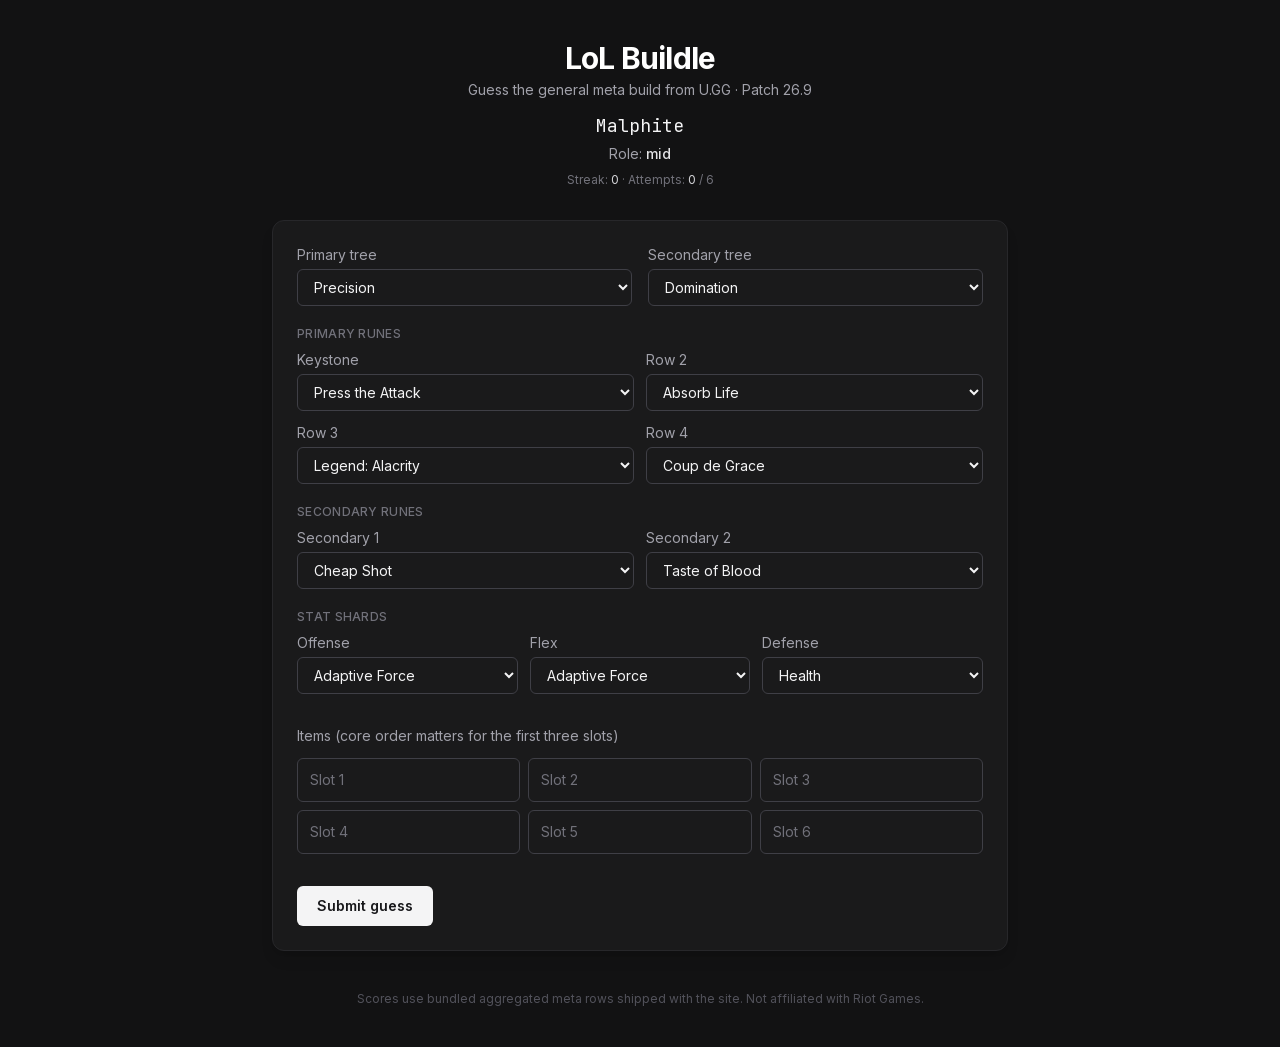
<file: LoLBuildle/index.html>
<!DOCTYPE html><html lang="en" class="__variable_273b63 __variable_36da45"><head><meta charSet="utf-8"/><meta name="viewport" content="width=device-width, initial-scale=1"/><link rel="preload" href="/LoLBuildle/_next/static/media/bb3ef058b751a6ad-s.p.woff2" as="font" crossorigin="" type="font/woff2"/><link rel="preload" href="/LoLBuildle/_next/static/media/e4af272ccee01ff0-s.p.woff2" as="font" crossorigin="" type="font/woff2"/><link rel="stylesheet" href="/LoLBuildle/_next/static/css/c5a695d36ad70a7c.css" data-precedence="next"/><link rel="preload" as="script" fetchPriority="low" href="/LoLBuildle/_next/static/chunks/webpack-848da91b19ea1b37.js"/><script src="/LoLBuildle/_next/static/chunks/fd9d1056-253d8695cd74475a.js" async=""></script><script src="/LoLBuildle/_next/static/chunks/117-18b9ab8ec4250853.js" async=""></script><script src="/LoLBuildle/_next/static/chunks/main-app-223fb19ff7f71c85.js" async=""></script><script src="/LoLBuildle/_next/static/chunks/app/page-244174dd57b11d6e.js" async=""></script><title>LoL Buildle</title><meta name="description" content="Daily League of Legends rune and item build puzzle"/><meta name="next-size-adjust"/><script src="/LoLBuildle/_next/static/chunks/polyfills-42372ed130431b0a.js" noModule=""></script></head><body class="font-sans"><main class="mx-auto flex min-h-screen max-w-3xl flex-col items-center justify-center px-4"><p class="text-zinc-400">Loading challenge…</p></main><script src="/LoLBuildle/_next/static/chunks/webpack-848da91b19ea1b37.js" async=""></script><script>(self.__next_f=self.__next_f||[]).push([0]);self.__next_f.push([2,null])</script><script>self.__next_f.push([1,"1:HL[\"/LoLBuildle/_next/static/media/bb3ef058b751a6ad-s.p.woff2\",\"font\",{\"crossOrigin\":\"\",\"type\":\"font/woff2\"}]\n2:HL[\"/LoLBuildle/_next/static/media/e4af272ccee01ff0-s.p.woff2\",\"font\",{\"crossOrigin\":\"\",\"type\":\"font/woff2\"}]\n3:HL[\"/LoLBuildle/_next/static/css/c5a695d36ad70a7c.css\",\"style\"]\n"])</script><script>self.__next_f.push([1,"4:I[2846,[],\"\"]\n6:I[9107,[],\"ClientPageRoot\"]\n7:I[182,[\"931\",\"static/chunks/app/page-244174dd57b11d6e.js\"],\"default\",1]\n8:I[4707,[],\"\"]\n9:I[6423,[],\"\"]\nb:I[1060,[],\"\"]\nc:[]\n"])</script><script>self.__next_f.push([1,"0:[\"$\",\"$L4\",null,{\"buildId\":\"QtDB78Mmbv6wPQMJ40Lkt\",\"assetPrefix\":\"/LoLBuildle\",\"urlParts\":[\"\",\"\"],\"initialTree\":[\"\",{\"children\":[\"__PAGE__\",{}]},\"$undefined\",\"$undefined\",true],\"initialSeedData\":[\"\",{\"children\":[\"__PAGE__\",{},[[\"$L5\",[\"$\",\"$L6\",null,{\"props\":{\"params\":{},\"searchParams\":{}},\"Component\":\"$7\"}],null],null],null]},[[[[\"$\",\"link\",\"0\",{\"rel\":\"stylesheet\",\"href\":\"/LoLBuildle/_next/static/css/c5a695d36ad70a7c.css\",\"precedence\":\"next\",\"crossOrigin\":\"$undefined\"}]],[\"$\",\"html\",null,{\"lang\":\"en\",\"className\":\"__variable_273b63 __variable_36da45\",\"children\":[\"$\",\"body\",null,{\"className\":\"font-sans\",\"children\":[\"$\",\"$L8\",null,{\"parallelRouterKey\":\"children\",\"segmentPath\":[\"children\"],\"error\":\"$undefined\",\"errorStyles\":\"$undefined\",\"errorScripts\":\"$undefined\",\"template\":[\"$\",\"$L9\",null,{}],\"templateStyles\":\"$undefined\",\"templateScripts\":\"$undefined\",\"notFound\":[[\"$\",\"title\",null,{\"children\":\"404: This page could not be found.\"}],[\"$\",\"div\",null,{\"style\":{\"fontFamily\":\"system-ui,\\\"Segoe UI\\\",Roboto,Helvetica,Arial,sans-serif,\\\"Apple Color Emoji\\\",\\\"Segoe UI Emoji\\\"\",\"height\":\"100vh\",\"textAlign\":\"center\",\"display\":\"flex\",\"flexDirection\":\"column\",\"alignItems\":\"center\",\"justifyContent\":\"center\"},\"children\":[\"$\",\"div\",null,{\"children\":[[\"$\",\"style\",null,{\"dangerouslySetInnerHTML\":{\"__html\":\"body{color:#000;background:#fff;margin:0}.next-error-h1{border-right:1px solid rgba(0,0,0,.3)}@media (prefers-color-scheme:dark){body{color:#fff;background:#000}.next-error-h1{border-right:1px solid rgba(255,255,255,.3)}}\"}}],[\"$\",\"h1\",null,{\"className\":\"next-error-h1\",\"style\":{\"display\":\"inline-block\",\"margin\":\"0 20px 0 0\",\"padding\":\"0 23px 0 0\",\"fontSize\":24,\"fontWeight\":500,\"verticalAlign\":\"top\",\"lineHeight\":\"49px\"},\"children\":\"404\"}],[\"$\",\"div\",null,{\"style\":{\"display\":\"inline-block\"},\"children\":[\"$\",\"h2\",null,{\"style\":{\"fontSize\":14,\"fontWeight\":400,\"lineHeight\":\"49px\",\"margin\":0},\"children\":\"This page could not be found.\"}]}]]}]}]],\"notFoundStyles\":[]}]}]}]],null],null],\"couldBeIntercepted\":false,\"initialHead\":[null,\"$La\"],\"globalErrorComponent\":\"$b\",\"missingSlots\":\"$Wc\"}]\n"])</script><script>self.__next_f.push([1,"a:[[\"$\",\"meta\",\"0\",{\"name\":\"viewport\",\"content\":\"width=device-width, initial-scale=1\"}],[\"$\",\"meta\",\"1\",{\"charSet\":\"utf-8\"}],[\"$\",\"title\",\"2\",{\"children\":\"LoL Buildle\"}],[\"$\",\"meta\",\"3\",{\"name\":\"description\",\"content\":\"Daily League of Legends rune and item build puzzle\"}],[\"$\",\"meta\",\"4\",{\"name\":\"next-size-adjust\"}]]\n5:null\n"])</script></body></html>
</file>
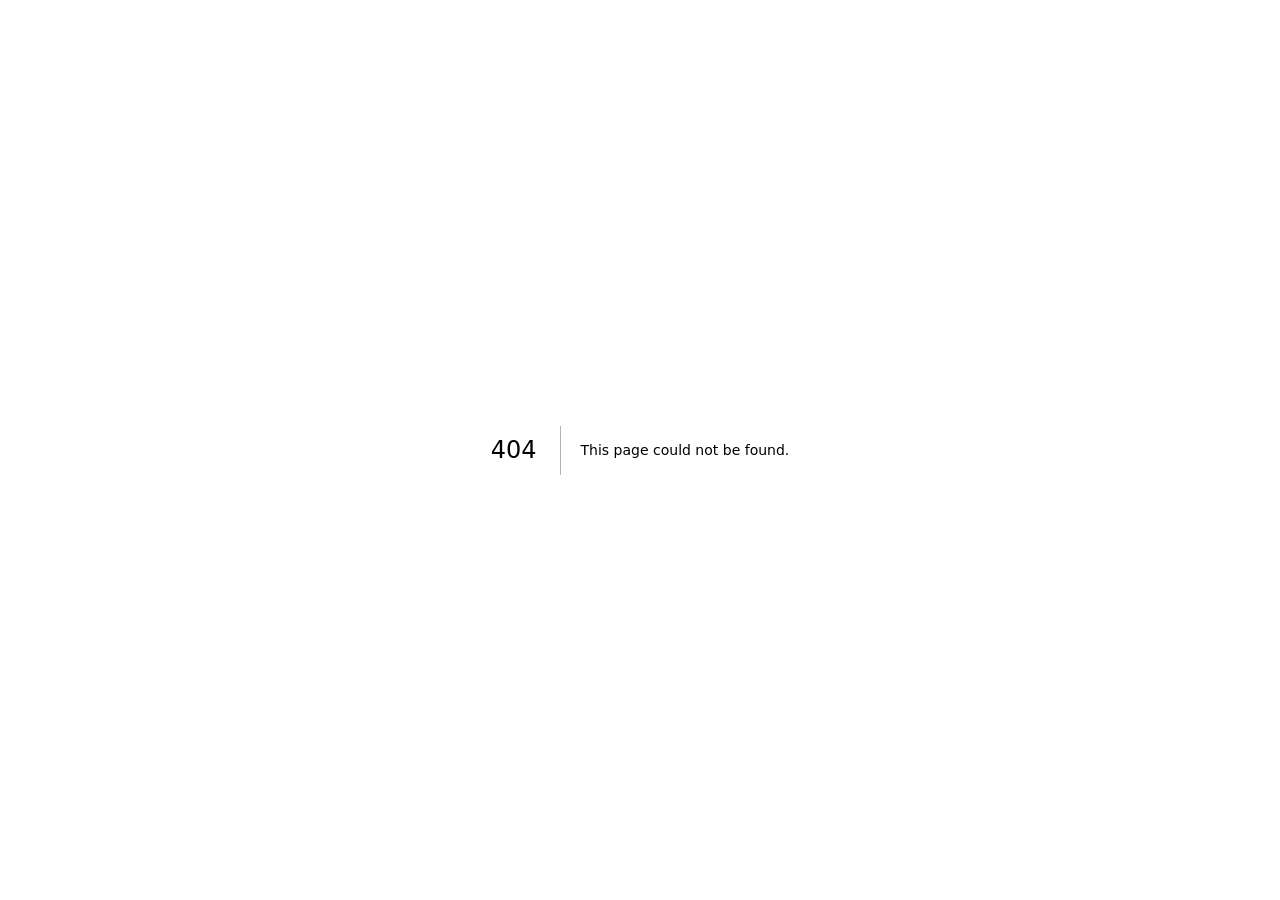
<file: LoLBuildle/404/index.html>
<!DOCTYPE html><html lang="en" class="__variable_273b63 __variable_36da45"><head><meta charSet="utf-8"/><meta name="viewport" content="width=device-width, initial-scale=1"/><link rel="preload" href="/LoLBuildle/_next/static/media/bb3ef058b751a6ad-s.p.woff2" as="font" crossorigin="" type="font/woff2"/><link rel="preload" href="/LoLBuildle/_next/static/media/e4af272ccee01ff0-s.p.woff2" as="font" crossorigin="" type="font/woff2"/><link rel="stylesheet" href="/LoLBuildle/_next/static/css/c5a695d36ad70a7c.css" data-precedence="next"/><link rel="preload" as="script" fetchPriority="low" href="/LoLBuildle/_next/static/chunks/webpack-848da91b19ea1b37.js"/><script src="/LoLBuildle/_next/static/chunks/fd9d1056-253d8695cd74475a.js" async=""></script><script src="/LoLBuildle/_next/static/chunks/117-18b9ab8ec4250853.js" async=""></script><script src="/LoLBuildle/_next/static/chunks/main-app-223fb19ff7f71c85.js" async=""></script><meta name="robots" content="noindex"/><title>404: This page could not be found.</title><title>LoL Buildle</title><meta name="description" content="Daily League of Legends rune and item build puzzle"/><meta name="next-size-adjust"/><script src="/LoLBuildle/_next/static/chunks/polyfills-42372ed130431b0a.js" noModule=""></script></head><body class="font-sans"><div style="font-family:system-ui,&quot;Segoe UI&quot;,Roboto,Helvetica,Arial,sans-serif,&quot;Apple Color Emoji&quot;,&quot;Segoe UI Emoji&quot;;height:100vh;text-align:center;display:flex;flex-direction:column;align-items:center;justify-content:center"><div><style>body{color:#000;background:#fff;margin:0}.next-error-h1{border-right:1px solid rgba(0,0,0,.3)}@media (prefers-color-scheme:dark){body{color:#fff;background:#000}.next-error-h1{border-right:1px solid rgba(255,255,255,.3)}}</style><h1 class="next-error-h1" style="display:inline-block;margin:0 20px 0 0;padding:0 23px 0 0;font-size:24px;font-weight:500;vertical-align:top;line-height:49px">404</h1><div style="display:inline-block"><h2 style="font-size:14px;font-weight:400;line-height:49px;margin:0">This page could not be found.</h2></div></div></div><script src="/LoLBuildle/_next/static/chunks/webpack-848da91b19ea1b37.js" async=""></script><script>(self.__next_f=self.__next_f||[]).push([0]);self.__next_f.push([2,null])</script><script>self.__next_f.push([1,"1:HL[\"/LoLBuildle/_next/static/media/bb3ef058b751a6ad-s.p.woff2\",\"font\",{\"crossOrigin\":\"\",\"type\":\"font/woff2\"}]\n2:HL[\"/LoLBuildle/_next/static/media/e4af272ccee01ff0-s.p.woff2\",\"font\",{\"crossOrigin\":\"\",\"type\":\"font/woff2\"}]\n3:HL[\"/LoLBuildle/_next/static/css/c5a695d36ad70a7c.css\",\"style\"]\n"])</script><script>self.__next_f.push([1,"4:I[2846,[],\"\"]\n6:I[4707,[],\"\"]\n7:I[6423,[],\"\"]\nd:I[1060,[],\"\"]\n8:{\"fontFamily\":\"system-ui,\\\"Segoe UI\\\",Roboto,Helvetica,Arial,sans-serif,\\\"Apple Color Emoji\\\",\\\"Segoe UI Emoji\\\"\",\"height\":\"100vh\",\"textAlign\":\"center\",\"display\":\"flex\",\"flexDirection\":\"column\",\"alignItems\":\"center\",\"justifyContent\":\"center\"}\n9:{\"display\":\"inline-block\",\"margin\":\"0 20px 0 0\",\"padding\":\"0 23px 0 0\",\"fontSize\":24,\"fontWeight\":500,\"verticalAlign\":\"top\",\"lineHeight\":\"49px\"}\na:{\"display\":\"inline-block\"}\nb:{\"fontSize\":14,\"fontWeight\":400,\"lineHeight\":\"49px\",\"margin\":0}\ne:[]\n"])</script><script>self.__next_f.push([1,"0:[\"$\",\"$L4\",null,{\"buildId\":\"QtDB78Mmbv6wPQMJ40Lkt\",\"assetPrefix\":\"/LoLBuildle\",\"urlParts\":[\"\",\"_not-found\",\"\"],\"initialTree\":[\"\",{\"children\":[\"/_not-found\",{\"children\":[\"__PAGE__\",{}]}]},\"$undefined\",\"$undefined\",true],\"initialSeedData\":[\"\",{\"children\":[\"/_not-found\",{\"children\":[\"__PAGE__\",{},[[\"$L5\",[[\"$\",\"title\",null,{\"children\":\"404: This page could not be found.\"}],[\"$\",\"div\",null,{\"style\":{\"fontFamily\":\"system-ui,\\\"Segoe UI\\\",Roboto,Helvetica,Arial,sans-serif,\\\"Apple Color Emoji\\\",\\\"Segoe UI Emoji\\\"\",\"height\":\"100vh\",\"textAlign\":\"center\",\"display\":\"flex\",\"flexDirection\":\"column\",\"alignItems\":\"center\",\"justifyContent\":\"center\"},\"children\":[\"$\",\"div\",null,{\"children\":[[\"$\",\"style\",null,{\"dangerouslySetInnerHTML\":{\"__html\":\"body{color:#000;background:#fff;margin:0}.next-error-h1{border-right:1px solid rgba(0,0,0,.3)}@media (prefers-color-scheme:dark){body{color:#fff;background:#000}.next-error-h1{border-right:1px solid rgba(255,255,255,.3)}}\"}}],[\"$\",\"h1\",null,{\"className\":\"next-error-h1\",\"style\":{\"display\":\"inline-block\",\"margin\":\"0 20px 0 0\",\"padding\":\"0 23px 0 0\",\"fontSize\":24,\"fontWeight\":500,\"verticalAlign\":\"top\",\"lineHeight\":\"49px\"},\"children\":\"404\"}],[\"$\",\"div\",null,{\"style\":{\"display\":\"inline-block\"},\"children\":[\"$\",\"h2\",null,{\"style\":{\"fontSize\":14,\"fontWeight\":400,\"lineHeight\":\"49px\",\"margin\":0},\"children\":\"This page could not be found.\"}]}]]}]}]],null],null],null]},[null,[\"$\",\"$L6\",null,{\"parallelRouterKey\":\"children\",\"segmentPath\":[\"children\",\"/_not-found\",\"children\"],\"error\":\"$undefined\",\"errorStyles\":\"$undefined\",\"errorScripts\":\"$undefined\",\"template\":[\"$\",\"$L7\",null,{}],\"templateStyles\":\"$undefined\",\"templateScripts\":\"$undefined\",\"notFound\":\"$undefined\",\"notFoundStyles\":\"$undefined\"}]],null]},[[[[\"$\",\"link\",\"0\",{\"rel\":\"stylesheet\",\"href\":\"/LoLBuildle/_next/static/css/c5a695d36ad70a7c.css\",\"precedence\":\"next\",\"crossOrigin\":\"$undefined\"}]],[\"$\",\"html\",null,{\"lang\":\"en\",\"className\":\"__variable_273b63 __variable_36da45\",\"children\":[\"$\",\"body\",null,{\"className\":\"font-sans\",\"children\":[\"$\",\"$L6\",null,{\"parallelRouterKey\":\"children\",\"segmentPath\":[\"children\"],\"error\":\"$undefined\",\"errorStyles\":\"$undefined\",\"errorScripts\":\"$undefined\",\"template\":[\"$\",\"$L7\",null,{}],\"templateStyles\":\"$undefined\",\"templateScripts\":\"$undefined\",\"notFound\":[[\"$\",\"title\",null,{\"children\":\"404: This page could not be found.\"}],[\"$\",\"div\",null,{\"style\":\"$8\",\"children\":[\"$\",\"div\",null,{\"children\":[[\"$\",\"style\",null,{\"dangerouslySetInnerHTML\":{\"__html\":\"body{color:#000;background:#fff;margin:0}.next-error-h1{border-right:1px solid rgba(0,0,0,.3)}@media (prefers-color-scheme:dark){body{color:#fff;background:#000}.next-error-h1{border-right:1px solid rgba(255,255,255,.3)}}\"}}],[\"$\",\"h1\",null,{\"className\":\"next-error-h1\",\"style\":\"$9\",\"children\":\"404\"}],[\"$\",\"div\",null,{\"style\":\"$a\",\"children\":[\"$\",\"h2\",null,{\"style\":\"$b\",\"children\":\"This page could not be found.\"}]}]]}]}]],\"notFoundStyles\":[]}]}]}]],null],null],\"couldBeIntercepted\":false,\"initialHead\":[[\"$\",\"meta\",null,{\"name\":\"robots\",\"content\":\"noindex\"}],\"$Lc\"],\"globalErrorComponent\":\"$d\",\"missingSlots\":\"$We\"}]\n"])</script><script>self.__next_f.push([1,"c:[[\"$\",\"meta\",\"0\",{\"name\":\"viewport\",\"content\":\"width=device-width, initial-scale=1\"}],[\"$\",\"meta\",\"1\",{\"charSet\":\"utf-8\"}],[\"$\",\"title\",\"2\",{\"children\":\"LoL Buildle\"}],[\"$\",\"meta\",\"3\",{\"name\":\"description\",\"content\":\"Daily League of Legends rune and item build puzzle\"}],[\"$\",\"meta\",\"4\",{\"name\":\"next-size-adjust\"}]]\n5:null\n"])</script></body></html>
</file>
<file: LoLBuildle/_next/static/css/c5a695d36ad70a7c.css>
@font-face{font-family:__Inter_273b63;font-style:normal;font-weight:100 900;font-display:swap;src:url(/LoLBuildle/_next/static/media/ba9851c3c22cd980-s.woff2) format("woff2");unicode-range:u+0460-052f,u+1c80-1c8a,u+20b4,u+2de0-2dff,u+a640-a69f,u+fe2e-fe2f}@font-face{font-family:__Inter_273b63;font-style:normal;font-weight:100 900;font-display:swap;src:url(/LoLBuildle/_next/static/media/21350d82a1f187e9-s.woff2) format("woff2");unicode-range:u+0301,u+0400-045f,u+0490-0491,u+04b0-04b1,u+2116}@font-face{font-family:__Inter_273b63;font-style:normal;font-weight:100 900;font-display:swap;src:url(/LoLBuildle/_next/static/media/c5fe6dc8356a8c31-s.woff2) format("woff2");unicode-range:u+1f??}@font-face{font-family:__Inter_273b63;font-style:normal;font-weight:100 900;font-display:swap;src:url(/LoLBuildle/_next/static/media/19cfc7226ec3afaa-s.woff2) format("woff2");unicode-range:u+0370-0377,u+037a-037f,u+0384-038a,u+038c,u+038e-03a1,u+03a3-03ff}@font-face{font-family:__Inter_273b63;font-style:normal;font-weight:100 900;font-display:swap;src:url(/LoLBuildle/_next/static/media/df0a9ae256c0569c-s.woff2) format("woff2");unicode-range:u+0102-0103,u+0110-0111,u+0128-0129,u+0168-0169,u+01a0-01a1,u+01af-01b0,u+0300-0301,u+0303-0304,u+0308-0309,u+0323,u+0329,u+1ea0-1ef9,u+20ab}@font-face{font-family:__Inter_273b63;font-style:normal;font-weight:100 900;font-display:swap;src:url(/LoLBuildle/_next/static/media/8e9860b6e62d6359-s.woff2) format("woff2");unicode-range:u+0100-02ba,u+02bd-02c5,u+02c7-02cc,u+02ce-02d7,u+02dd-02ff,u+0304,u+0308,u+0329,u+1d00-1dbf,u+1e00-1e9f,u+1ef2-1eff,u+2020,u+20a0-20ab,u+20ad-20c0,u+2113,u+2c60-2c7f,u+a720-a7ff}@font-face{font-family:__Inter_273b63;font-style:normal;font-weight:100 900;font-display:swap;src:url(/LoLBuildle/_next/static/media/e4af272ccee01ff0-s.p.woff2) format("woff2");unicode-range:u+00??,u+0131,u+0152-0153,u+02bb-02bc,u+02c6,u+02da,u+02dc,u+0304,u+0308,u+0329,u+2000-206f,u+20ac,u+2122,u+2191,u+2193,u+2212,u+2215,u+feff,u+fffd}@font-face{font-family:__Inter_Fallback_273b63;src:local("Arial");ascent-override:90.49%;descent-override:22.56%;line-gap-override:0.00%;size-adjust:107.06%}.__className_273b63{font-family:__Inter_273b63,__Inter_Fallback_273b63;font-style:normal}.__variable_273b63{--font-geist-sans:"__Inter_273b63","__Inter_Fallback_273b63"}@font-face{font-family:__JetBrains_Mono_36da45;font-style:normal;font-weight:100 800;font-display:swap;src:url(/LoLBuildle/_next/static/media/886030b0b59bc5a7-s.woff2) format("woff2");unicode-range:u+0460-052f,u+1c80-1c8a,u+20b4,u+2de0-2dff,u+a640-a69f,u+fe2e-fe2f}@font-face{font-family:__JetBrains_Mono_36da45;font-style:normal;font-weight:100 800;font-display:swap;src:url(/LoLBuildle/_next/static/media/0aa834ed78bf6d07-s.woff2) format("woff2");unicode-range:u+0301,u+0400-045f,u+0490-0491,u+04b0-04b1,u+2116}@font-face{font-family:__JetBrains_Mono_36da45;font-style:normal;font-weight:100 800;font-display:swap;src:url(/LoLBuildle/_next/static/media/67957d42bae0796d-s.woff2) format("woff2");unicode-range:u+0370-0377,u+037a-037f,u+0384-038a,u+038c,u+038e-03a1,u+03a3-03ff}@font-face{font-family:__JetBrains_Mono_36da45;font-style:normal;font-weight:100 800;font-display:swap;src:url(/LoLBuildle/_next/static/media/f911b923c6adde36-s.woff2) format("woff2");unicode-range:u+0102-0103,u+0110-0111,u+0128-0129,u+0168-0169,u+01a0-01a1,u+01af-01b0,u+0300-0301,u+0303-0304,u+0308-0309,u+0323,u+0329,u+1ea0-1ef9,u+20ab}@font-face{font-family:__JetBrains_Mono_36da45;font-style:normal;font-weight:100 800;font-display:swap;src:url(/LoLBuildle/_next/static/media/939c4f875ee75fbb-s.woff2) format("woff2");unicode-range:u+0100-02ba,u+02bd-02c5,u+02c7-02cc,u+02ce-02d7,u+02dd-02ff,u+0304,u+0308,u+0329,u+1d00-1dbf,u+1e00-1e9f,u+1ef2-1eff,u+2020,u+20a0-20ab,u+20ad-20c0,u+2113,u+2c60-2c7f,u+a720-a7ff}@font-face{font-family:__JetBrains_Mono_36da45;font-style:normal;font-weight:100 800;font-display:swap;src:url(/LoLBuildle/_next/static/media/bb3ef058b751a6ad-s.p.woff2) format("woff2");unicode-range:u+00??,u+0131,u+0152-0153,u+02bb-02bc,u+02c6,u+02da,u+02dc,u+0304,u+0308,u+0329,u+2000-206f,u+20ac,u+2122,u+2191,u+2193,u+2212,u+2215,u+feff,u+fffd}@font-face{font-family:__JetBrains_Mono_Fallback_36da45;src:local("Arial");ascent-override:75.79%;descent-override:22.29%;line-gap-override:0.00%;size-adjust:134.59%}.__className_36da45{font-family:__JetBrains_Mono_36da45,__JetBrains_Mono_Fallback_36da45;font-style:normal}.__variable_36da45{--font-geist-mono:"__JetBrains_Mono_36da45","__JetBrains_Mono_Fallback_36da45"}*,:after,:before{--tw-border-spacing-x:0;--tw-border-spacing-y:0;--tw-translate-x:0;--tw-translate-y:0;--tw-rotate:0;--tw-skew-x:0;--tw-skew-y:0;--tw-scale-x:1;--tw-scale-y:1;--tw-pan-x: ;--tw-pan-y: ;--tw-pinch-zoom: ;--tw-scroll-snap-strictness:proximity;--tw-gradient-from-position: ;--tw-gradient-via-position: ;--tw-gradient-to-position: ;--tw-ordinal: ;--tw-slashed-zero: ;--tw-numeric-figure: ;--tw-numeric-spacing: ;--tw-numeric-fraction: ;--tw-ring-inset: ;--tw-ring-offset-width:0px;--tw-ring-offset-color:#fff;--tw-ring-color:rgba(59,130,246,.5);--tw-ring-offset-shadow:0 0 #0000;--tw-ring-shadow:0 0 #0000;--tw-shadow:0 0 #0000;--tw-shadow-colored:0 0 #0000;--tw-blur: ;--tw-brightness: ;--tw-contrast: ;--tw-grayscale: ;--tw-hue-rotate: ;--tw-invert: ;--tw-saturate: ;--tw-sepia: ;--tw-drop-shadow: ;--tw-backdrop-blur: ;--tw-backdrop-brightness: ;--tw-backdrop-contrast: ;--tw-backdrop-grayscale: ;--tw-backdrop-hue-rotate: ;--tw-backdrop-invert: ;--tw-backdrop-opacity: ;--tw-backdrop-saturate: ;--tw-backdrop-sepia: ;--tw-contain-size: ;--tw-contain-layout: ;--tw-contain-paint: ;--tw-contain-style: }::backdrop{--tw-border-spacing-x:0;--tw-border-spacing-y:0;--tw-translate-x:0;--tw-translate-y:0;--tw-rotate:0;--tw-skew-x:0;--tw-skew-y:0;--tw-scale-x:1;--tw-scale-y:1;--tw-pan-x: ;--tw-pan-y: ;--tw-pinch-zoom: ;--tw-scroll-snap-strictness:proximity;--tw-gradient-from-position: ;--tw-gradient-via-position: ;--tw-gradient-to-position: ;--tw-ordinal: ;--tw-slashed-zero: ;--tw-numeric-figure: ;--tw-numeric-spacing: ;--tw-numeric-fraction: ;--tw-ring-inset: ;--tw-ring-offset-width:0px;--tw-ring-offset-color:#fff;--tw-ring-color:rgba(59,130,246,.5);--tw-ring-offset-shadow:0 0 #0000;--tw-ring-shadow:0 0 #0000;--tw-shadow:0 0 #0000;--tw-shadow-colored:0 0 #0000;--tw-blur: ;--tw-brightness: ;--tw-contrast: ;--tw-grayscale: ;--tw-hue-rotate: ;--tw-invert: ;--tw-saturate: ;--tw-sepia: ;--tw-drop-shadow: ;--tw-backdrop-blur: ;--tw-backdrop-brightness: ;--tw-backdrop-contrast: ;--tw-backdrop-grayscale: ;--tw-backdrop-hue-rotate: ;--tw-backdrop-invert: ;--tw-backdrop-opacity: ;--tw-backdrop-saturate: ;--tw-backdrop-sepia: ;--tw-contain-size: ;--tw-contain-layout: ;--tw-contain-paint: ;--tw-contain-style: }/*
! tailwindcss v3.4.19 | MIT License | https://tailwindcss.com
*/*,:after,:before{box-sizing:border-box;border:0 solid #e5e7eb}:after,:before{--tw-content:""}:host,html{line-height:1.5;-webkit-text-size-adjust:100%;-moz-tab-size:4;-o-tab-size:4;tab-size:4;font-family:var(--font-geist-sans),system-ui,sans-serif;font-feature-settings:normal;font-variation-settings:normal;-webkit-tap-highlight-color:transparent}body{margin:0;line-height:inherit}hr{height:0;color:inherit;border-top-width:1px}abbr:where([title]){-webkit-text-decoration:underline dotted;text-decoration:underline dotted}h1,h2,h3,h4,h5,h6{font-size:inherit;font-weight:inherit}a{color:inherit;text-decoration:inherit}b,strong{font-weight:bolder}code,kbd,pre,samp{font-family:var(--font-geist-mono),ui-monospace,monospace;font-feature-settings:normal;font-variation-settings:normal;font-size:1em}small{font-size:80%}sub,sup{font-size:75%;line-height:0;position:relative;vertical-align:baseline}sub{bottom:-.25em}sup{top:-.5em}table{text-indent:0;border-color:inherit;border-collapse:collapse}button,input,optgroup,select,textarea{font-family:inherit;font-feature-settings:inherit;font-variation-settings:inherit;font-size:100%;font-weight:inherit;line-height:inherit;letter-spacing:inherit;color:inherit;margin:0;padding:0}button,select{text-transform:none}button,input:where([type=button]),input:where([type=reset]),input:where([type=submit]){-webkit-appearance:button;background-color:transparent;background-image:none}:-moz-focusring{outline:auto}:-moz-ui-invalid{box-shadow:none}progress{vertical-align:baseline}::-webkit-inner-spin-button,::-webkit-outer-spin-button{height:auto}[type=search]{-webkit-appearance:textfield;outline-offset:-2px}::-webkit-search-decoration{-webkit-appearance:none}::-webkit-file-upload-button{-webkit-appearance:button;font:inherit}summary{display:list-item}blockquote,dd,dl,figure,h1,h2,h3,h4,h5,h6,hr,p,pre{margin:0}fieldset{margin:0}fieldset,legend{padding:0}menu,ol,ul{list-style:none;margin:0;padding:0}dialog{padding:0}textarea{resize:vertical}input::-moz-placeholder,textarea::-moz-placeholder{opacity:1;color:#9ca3af}input::placeholder,textarea::placeholder{opacity:1;color:#9ca3af}[role=button],button{cursor:pointer}:disabled{cursor:default}audio,canvas,embed,iframe,img,object,svg,video{display:block;vertical-align:middle}img,video{max-width:100%;height:auto}[hidden]:where(:not([hidden=until-found])){display:none}.fixed{position:fixed}.inset-0{inset:0}.z-40{z-index:40}.mx-auto{margin-left:auto;margin-right:auto}.mb-2{margin-bottom:.5rem}.mb-4{margin-bottom:1rem}.mb-8{margin-bottom:2rem}.mt-1{margin-top:.25rem}.mt-10{margin-top:2.5rem}.mt-2{margin-top:.5rem}.mt-3{margin-top:.75rem}.flex{display:flex}.grid{display:grid}.h-10{height:2.5rem}.h-12{height:3rem}.max-h-56{max-height:14rem}.max-h-\[70vh\]{max-height:70vh}.min-h-\[44px\]{min-height:44px}.min-h-screen{min-height:100vh}.w-full{width:100%}.min-w-0{min-width:0}.min-w-\[3rem\]{min-width:3rem}.max-w-3xl{max-width:48rem}.max-w-lg{max-width:32rem}.flex-1{flex:1 1 0%}.shrink-0{flex-shrink:0}.grid-cols-2{grid-template-columns:repeat(2,minmax(0,1fr))}.grid-cols-3{grid-template-columns:repeat(3,minmax(0,1fr))}.flex-col{flex-direction:column}.flex-wrap{flex-wrap:wrap}.items-end{align-items:flex-end}.items-center{align-items:center}.justify-end{justify-content:flex-end}.justify-center{justify-content:center}.justify-between{justify-content:space-between}.gap-1{gap:.25rem}.gap-2{gap:.5rem}.gap-3{gap:.75rem}.gap-4{gap:1rem}.space-y-1>:not([hidden])~:not([hidden]){--tw-space-y-reverse:0;margin-top:calc(.25rem * calc(1 - var(--tw-space-y-reverse)));margin-bottom:calc(.25rem * var(--tw-space-y-reverse))}.space-y-2>:not([hidden])~:not([hidden]){--tw-space-y-reverse:0;margin-top:calc(.5rem * calc(1 - var(--tw-space-y-reverse)));margin-bottom:calc(.5rem * var(--tw-space-y-reverse))}.space-y-3>:not([hidden])~:not([hidden]){--tw-space-y-reverse:0;margin-top:calc(.75rem * calc(1 - var(--tw-space-y-reverse)));margin-bottom:calc(.75rem * var(--tw-space-y-reverse))}.space-y-4>:not([hidden])~:not([hidden]){--tw-space-y-reverse:0;margin-top:calc(1rem * calc(1 - var(--tw-space-y-reverse)));margin-bottom:calc(1rem * var(--tw-space-y-reverse))}.space-y-5>:not([hidden])~:not([hidden]){--tw-space-y-reverse:0;margin-top:calc(1.25rem * calc(1 - var(--tw-space-y-reverse)));margin-bottom:calc(1.25rem * var(--tw-space-y-reverse))}.space-y-8>:not([hidden])~:not([hidden]){--tw-space-y-reverse:0;margin-top:calc(2rem * calc(1 - var(--tw-space-y-reverse)));margin-bottom:calc(2rem * var(--tw-space-y-reverse))}.overflow-hidden{overflow:hidden}.overflow-y-auto{overflow-y:auto}.truncate{overflow:hidden;text-overflow:ellipsis;white-space:nowrap}.rounded-lg{border-radius:.5rem}.rounded-md{border-radius:.375rem}.rounded-xl{border-radius:.75rem}.border{border-width:1px}.border-b{border-bottom-width:1px}.border-t{border-top-width:1px}.border-zinc-700{--tw-border-opacity:1;border-color:rgb(63 63 70/var(--tw-border-opacity,1))}.border-zinc-800{--tw-border-opacity:1;border-color:rgb(39 39 42/var(--tw-border-opacity,1))}.bg-black\/60{background-color:rgba(0,0,0,.6)}.bg-surface{--tw-bg-opacity:1;background-color:rgb(18 18 19/var(--tw-bg-opacity,1))}.bg-surface-raised{--tw-bg-opacity:1;background-color:rgb(26 26 27/var(--tw-bg-opacity,1))}.bg-tile-close{--tw-bg-opacity:1;background-color:rgb(181 159 59/var(--tw-bg-opacity,1))}.bg-tile-correct{--tw-bg-opacity:1;background-color:rgb(83 141 78/var(--tw-bg-opacity,1))}.bg-tile-wrong{--tw-bg-opacity:1;background-color:rgb(58 58 60/var(--tw-bg-opacity,1))}.bg-zinc-100{--tw-bg-opacity:1;background-color:rgb(244 244 245/var(--tw-bg-opacity,1))}.p-2{padding:.5rem}.p-3{padding:.75rem}.p-4{padding:1rem}.p-6{padding:1.5rem}.px-2{padding-left:.5rem;padding-right:.5rem}.px-3{padding-left:.75rem;padding-right:.75rem}.px-4{padding-left:1rem;padding-right:1rem}.px-5{padding-left:1.25rem;padding-right:1.25rem}.py-1\.5{padding-top:.375rem;padding-bottom:.375rem}.py-10{padding-top:2.5rem;padding-bottom:2.5rem}.py-2{padding-top:.5rem;padding-bottom:.5rem}.py-2\.5{padding-top:.625rem;padding-bottom:.625rem}.pt-6{padding-top:1.5rem}.text-left{text-align:left}.text-center{text-align:center}.font-mono{font-family:var(--font-geist-mono),ui-monospace,monospace}.font-sans{font-family:var(--font-geist-sans),system-ui,sans-serif}.text-3xl{font-size:1.875rem;line-height:2.25rem}.text-\[11px\]{font-size:11px}.text-lg{font-size:1.125rem;line-height:1.75rem}.text-sm{font-size:.875rem;line-height:1.25rem}.text-xs{font-size:.75rem;line-height:1rem}.font-bold{font-weight:700}.font-medium{font-weight:500}.font-semibold{font-weight:600}.uppercase{text-transform:uppercase}.tracking-tight{letter-spacing:-.025em}.tracking-wide{letter-spacing:.025em}.text-amber-400{--tw-text-opacity:1;color:rgb(251 191 36/var(--tw-text-opacity,1))}.text-red-400{--tw-text-opacity:1;color:rgb(248 113 113/var(--tw-text-opacity,1))}.text-white{--tw-text-opacity:1;color:rgb(255 255 255/var(--tw-text-opacity,1))}.text-zinc-100{--tw-text-opacity:1;color:rgb(244 244 245/var(--tw-text-opacity,1))}.text-zinc-200{--tw-text-opacity:1;color:rgb(228 228 231/var(--tw-text-opacity,1))}.text-zinc-300{--tw-text-opacity:1;color:rgb(212 212 216/var(--tw-text-opacity,1))}.text-zinc-400{--tw-text-opacity:1;color:rgb(161 161 170/var(--tw-text-opacity,1))}.text-zinc-500{--tw-text-opacity:1;color:rgb(113 113 122/var(--tw-text-opacity,1))}.text-zinc-600{--tw-text-opacity:1;color:rgb(82 82 91/var(--tw-text-opacity,1))}.text-zinc-900{--tw-text-opacity:1;color:rgb(24 24 27/var(--tw-text-opacity,1))}.underline-offset-2{text-underline-offset:2px}.shadow-lg{--tw-shadow:0 10px 15px -3px rgba(0,0,0,.1),0 4px 6px -4px rgba(0,0,0,.1);--tw-shadow-colored:0 10px 15px -3px var(--tw-shadow-color),0 4px 6px -4px var(--tw-shadow-color)}.shadow-lg,.shadow-xl{box-shadow:var(--tw-ring-offset-shadow,0 0 #0000),var(--tw-ring-shadow,0 0 #0000),var(--tw-shadow)}.shadow-xl{--tw-shadow:0 20px 25px -5px rgba(0,0,0,.1),0 8px 10px -6px rgba(0,0,0,.1);--tw-shadow-colored:0 20px 25px -5px var(--tw-shadow-color),0 8px 10px -6px var(--tw-shadow-color)}.outline-none{outline:2px solid transparent;outline-offset:2px}.filter{filter:var(--tw-blur) var(--tw-brightness) var(--tw-contrast) var(--tw-grayscale) var(--tw-hue-rotate) var(--tw-invert) var(--tw-saturate) var(--tw-sepia) var(--tw-drop-shadow)}:root{color-scheme:dark}body{min-height:100vh;--tw-bg-opacity:1;background-color:rgb(18 18 19/var(--tw-bg-opacity,1));--tw-text-opacity:1;color:rgb(244 244 245/var(--tw-text-opacity,1));-webkit-font-smoothing:antialiased;-moz-osx-font-smoothing:grayscale}.hover\:border-zinc-500:hover{--tw-border-opacity:1;border-color:rgb(113 113 122/var(--tw-border-opacity,1))}.hover\:bg-white:hover{--tw-bg-opacity:1;background-color:rgb(255 255 255/var(--tw-bg-opacity,1))}.hover\:bg-zinc-800:hover{--tw-bg-opacity:1;background-color:rgb(39 39 42/var(--tw-bg-opacity,1))}.hover\:text-zinc-200:hover{--tw-text-opacity:1;color:rgb(228 228 231/var(--tw-text-opacity,1))}.hover\:text-zinc-300:hover{--tw-text-opacity:1;color:rgb(212 212 216/var(--tw-text-opacity,1))}.hover\:underline:hover{text-decoration-line:underline}.focus\:border-zinc-500:focus{--tw-border-opacity:1;border-color:rgb(113 113 122/var(--tw-border-opacity,1))}.disabled\:cursor-not-allowed:disabled{cursor:not-allowed}.disabled\:opacity-40:disabled{opacity:.4}.disabled\:opacity-50:disabled{opacity:.5}@media (min-width:640px){.sm\:grid-cols-2{grid-template-columns:repeat(2,minmax(0,1fr))}.sm\:grid-cols-3{grid-template-columns:repeat(3,minmax(0,1fr))}.sm\:grid-cols-4{grid-template-columns:repeat(4,minmax(0,1fr))}.sm\:items-center{align-items:center}}
</file>
